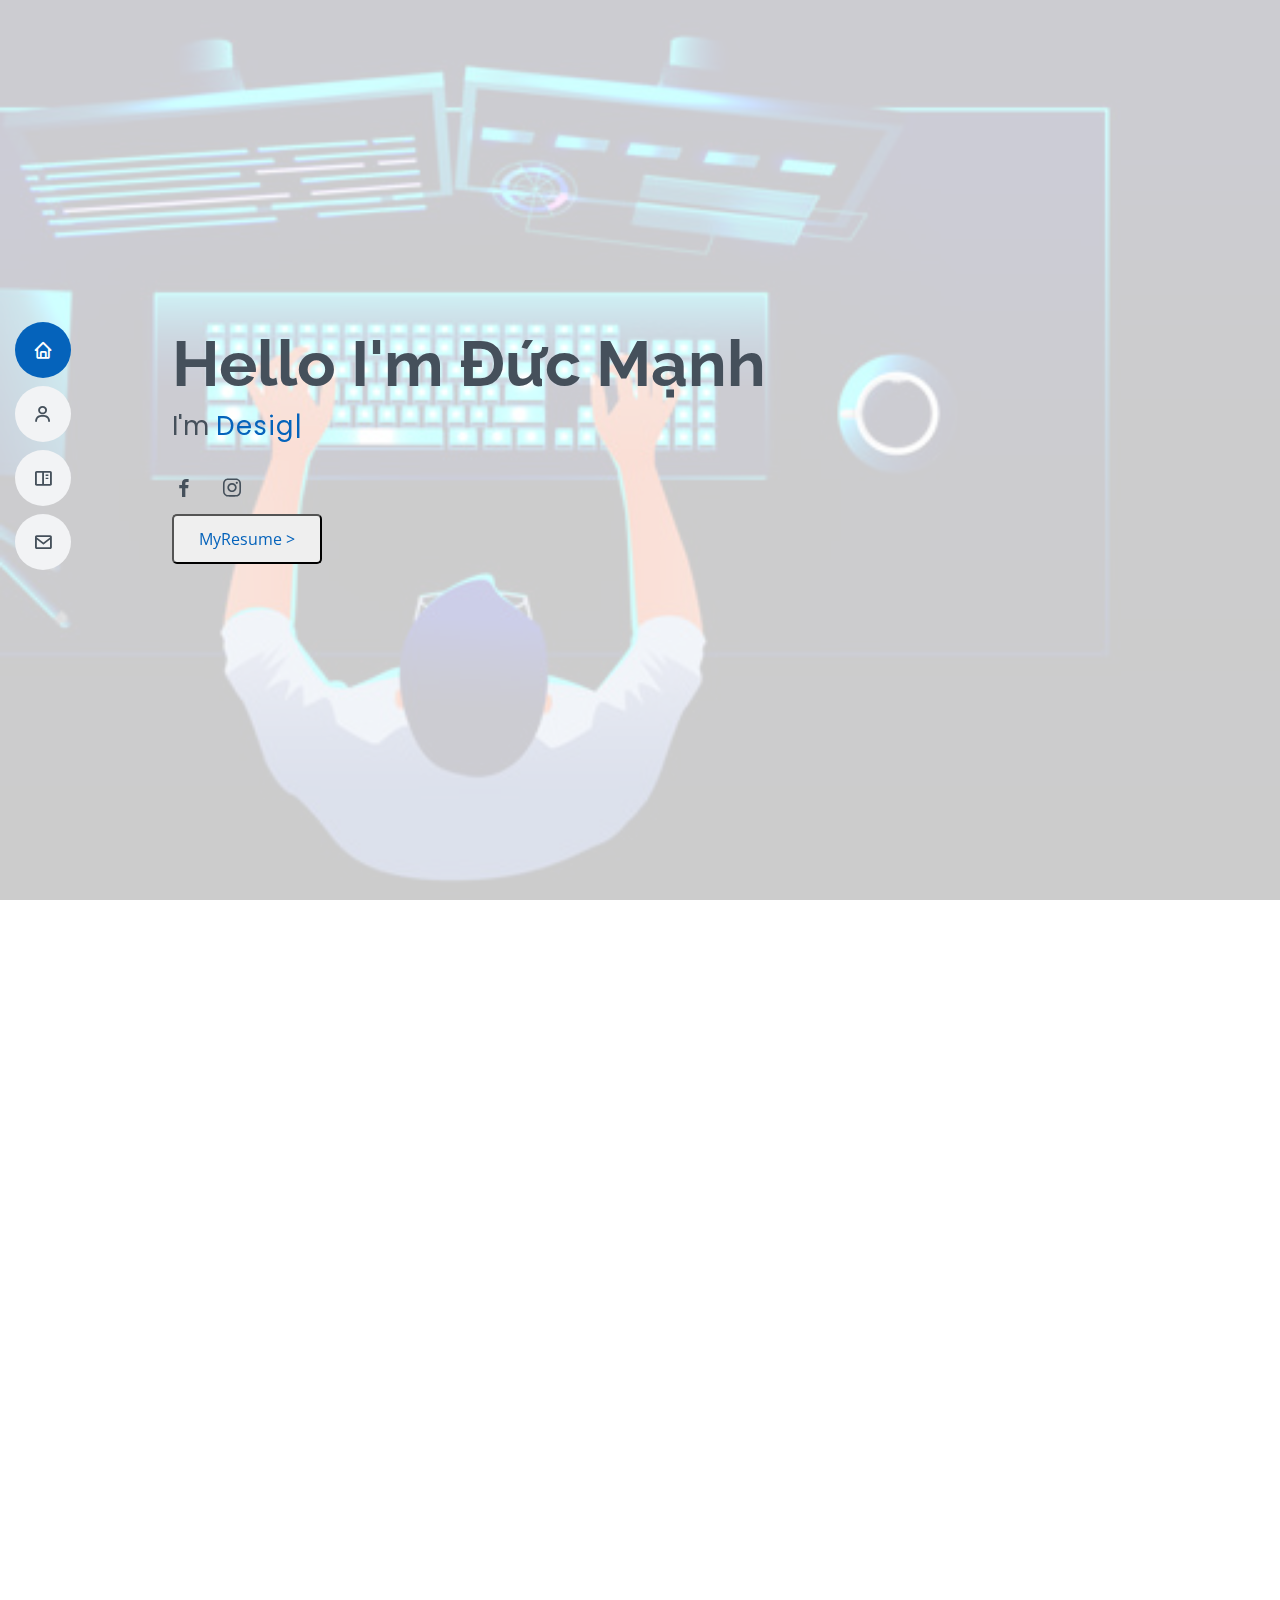
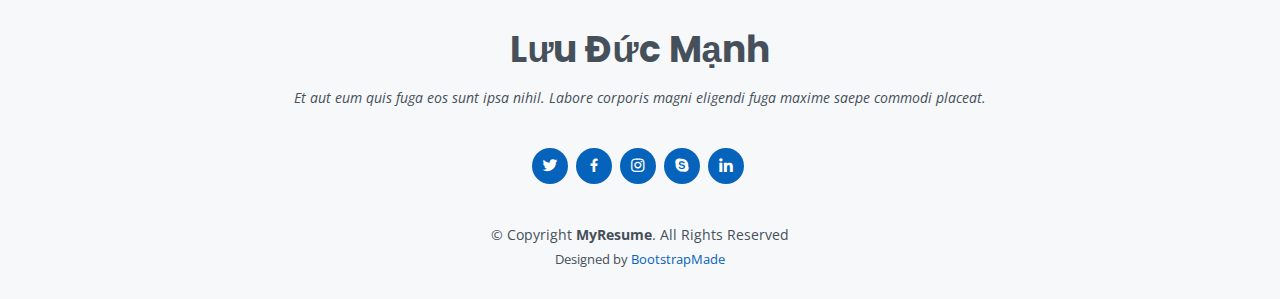
<file: index.html>
<!DOCTYPE html>
<html lang="en">

<head>
  <meta charset="utf-8">
  <meta content="width=device-width, initial-scale=1.0" name="viewport">

  <title>ManhLuu_Frontend_Developer</title>
  <meta content="" name="description">
  <meta content="" name="keywords">

  <!-- Favicons -->
  <link href="assets/img/icon_fake.png" rel="icon_fake">
  <link href="assets/img/icon_fake.png" rel="icon">

  <!-- Google Fonts -->
  <link href="https://fonts.googleapis.com/css?family=Open+Sans:300,300i,400,400i,600,600i,700,700i|Raleway:300,300i,400,400i,500,500i,600,600i,700,700i|Poppins:300,300i,400,400i,500,500i,600,600i,700,700i" rel="stylesheet">

  <!-- Vendor CSS Files -->
  <link href="assets/vendor/aos/aos.css" rel="stylesheet">
  <link href="assets/vendor/bootstrap/css/bootstrap.min.css" rel="stylesheet">
  <link href="assets/vendor/bootstrap-icons/bootstrap-icons.css" rel="stylesheet">
  <link href="assets/vendor/boxicons/css/boxicons.min.css" rel="stylesheet">
  <link href="assets/vendor/glightbox/css/glightbox.min.css" rel="stylesheet">
  <link href="assets/vendor/swiper/swiper-bundle.min.css" rel="stylesheet">

  <!-- Template Main CSS File -->
  <link href="assets/css/style.css" rel="stylesheet">

  <!-- =======================================================
  * Template Name: MyResume - v4.10.0
  * Template URL: https://bootstrapmade.com/free-html-bootstrap-template-my-resume/
  * Author: BootstrapMade.com
  * License: https://bootstrapmade.com/license/
  ======================================================== -->
</head>

<body>

  <!-- ======= Mobile nav toggle button ======= -->
  <!-- <button type="button" class="mobile-nav-toggle d-xl-none"><i class="bi bi-list mobile-nav-toggle"></i></button> -->
  <i class="bi bi-list mobile-nav-toggle d-lg-none"></i>
  <!-- ======= Header ======= -->
  <header id="header" class="d-flex flex-column justify-content-center">

    <nav id="navbar" class="navbar nav-menu">
      <ul>
        <li><a href="#hero" class="nav-link scrollto active"><i class="bx bx-home"></i> <span>Home</span></a></li>
        <li><a href="#about" class="nav-link scrollto"><i class="bx bx-user"></i> <span>About</span></a></li>
        <li><a href="#portfolio" class="nav-link scrollto"><i class="bx bx-book-content"></i> <span>Portfolio</span></a></li>
        <li><a href="#contact" class="nav-link scrollto"><i class="bx bx-envelope"></i> <span>Contact</span></a></li>
      </ul>
    </nav><!-- .nav-menu -->

  </header><!-- End Header -->

  <!-- ======= Hero Section ======= -->
  <section id="hero" class="d-flex flex-column justify-content-center">
    <div class="container" data-aos="zoom-in" data-aos-delay="100">
      <h1>Hello I'm Đức Mạnh</h1>
      <p>I'm <span class="typed" data-typed-items="Designer, Fronend  Developer"></span></p>
      <div class="social-links">
        <a href="https://www.facebook.com/profile.php?id=100038477689833" class="facebook"><i class="bx bxl-facebook"></i></a>
        <a href="https://www.instagram.com/manh_luuu.183/" class="instagram"><i class="bx bxl-instagram"></i></a>
       
      </div>

      <button class="Resume"><a href="">MyResume ></a></button>

    </div>
  </section><!-- End Hero -->


  <main id="main">

    <!-- ======= About Section ======= -->
    <section id="about" class="about">
      <div class="container" data-aos="fade-up">

        <div class="section-title">
          <h2>About</h2>
          <p>MỘT CHÚT VỀ TÔI</p>
        </div>

        <div class="row">
          <div class="col-lg-4">
            <img src="assets/img/my.jpg" class="img-fluid" alt="">
          </div>
          <div class="col-lg-8 pt-4 pt-lg-0 content">
            <h3>I'm Fronend Developer</h3>
            <p>
              Hiện tại, mình đang là sinh viên kì 5 tại trường FPT Polytechnic. Mình bắt đầu học lập trình từ tháng 10 năm ngoái và phần lớn thời gian trong ngày mình đều ngồi học code. Ngoài việc học tập trên trường thì mình thường xuyên học thêm trên F8 Fullstack và trên các kênh Youtube như evondev, easy frontend, ...

Mình thực sự thích code và thử thách bản thân học được nhiều cái mới vào mỗi ngày mới. Mục tiêu hiện tại của mình là trở thành một lập trình viên Frontend.
            </p>
            <div class="row">
              <div class="col-lg-6">
                <ul>
                  <li><i class="bi bi-chevron-right"></i> <strong>Học vấn:</strong> <span>FPT Polytechnic</span></li>
                  <li><i class="bi bi-chevron-right"></i> <strong>Email:</strong> <span>Manhthe21082003@gmail.com</span></li>
                  <li><i class="bi bi-chevron-right"></i> <strong>Website:</strong> <span>0904798514</span></li>
                </ul>
              </div>
              <div class="col-lg-6">
                <ul>
                  <li><i class="bi bi-chevron-right"></i> <strong>Điện thoại:</strong> <span>0904798514</span></li>
                  <li><i class="bi bi-chevron-right"></i> <strong>Địa chỉ:</strong> <span>Nam Từ Liêm-Hà Nội</span></li>
                  <li><i class="bi bi-chevron-right"></i> <strong>Nghề nghiệp:</strong> <span>Frontend Developer</span></li>
                </ul>
              </div>
            </div>
           
          </div>
        </div>

      </div>
    </section><!-- End About Section -->

    <!-- ======= Facts Section ======= -->
   

    <!-- ======= Skills Section ======= -->
    <section id="skills" class="skills section-bg">
      <div class="container" data-aos="fade-up">

        <div class="section-title">
          <h2>Skills</h2>
          <p>Magnam dolores commodi suscipit. Necessitatibus eius consequatur ex aliquid fuga eum quidem. Sit sint consectetur velit. Quisquam quos quisquam cupiditate. Et nemo qui impedit suscipit alias ea. Quia fugiat sit in iste officiis commodi quidem hic quas.</p>
        </div>

        <div class="row skills-content">

          <div class="col-lg-6">

            <div class="progress">
              <span class="skill">HTML <i class="val">100%</i></span>
              <div class="progress-bar-wrap">
                <div class="progress-bar" role="progressbar" aria-valuenow="100" aria-valuemin="0" aria-valuemax="100"></div>
              </div>
            </div>

            <div class="progress">
              <span class="skill">CSS <i class="val">80%</i></span>
              <div class="progress-bar-wrap">
                <div class="progress-bar" role="progressbar" aria-valuenow="90" aria-valuemin="0" aria-valuemax="100"></div>
              </div>
            </div>

            <div class="progress">
              <span class="skill">JavaScript <i class="val">75%</i></span>
              <div class="progress-bar-wrap">
                <div class="progress-bar" role="progressbar" aria-valuenow="75" aria-valuemin="0" aria-valuemax="100"></div>
              </div>
            </div>

          </div>

          <div class="col-lg-6">

          </div>

        </div>

      </div>
    </section><!-- End Skills Section -->

    <!-- ======= Resume Section ======= -->
    

    <!-- ======= Portfolio Section ======= -->
    <section id="portfolio" class="portfolio section-bg">
      <div class="container" data-aos="fade-up">

        <div class="section-title">
          <h2>Portfolio</h2>
          <p>Dưới đây là các dự án mà tôi đã tham gia</p>
        </div>

        <div class="row">
          <div class="col-lg-12 d-flex justify-content-center" data-aos="fade-up" data-aos-delay="100">
            <ul id="portfolio-flters">
              <li data-filter="*" class="filter-active">All</li>
              <li data-filter=".filter-app">App</li>
              <li data-filter=".filter-card">Card</li>
              <li data-filter=".filter-web">Web</li>
              
            </ul>
          </div>
        </div>

        <!-- <div class="row portfolio-container" data-aos="fade-up" data-aos-delay="200">

          <div class="col-lg-4 col-md-6 portfolio-item filter-app">
            <div class="portfolio-wrap">
              <img src="assets/img/portfolio/portfolio-1.jpg" class="img-fluid" alt="">
              <div class="portfolio-info">
                <h4>App 1</h4>
                <p>App</p>
                <div class="portfolio-links">
                  <a href="assets/img/portfolio/portfolio-1.jpg" data-gallery="portfolioGallery" class="portfolio-lightbox" title="App 1"><i class="bx bx-plus"></i></a>
                  <a href="portfolio-details.html" class="portfolio-details-lightbox" data-glightbox="type: external" title="Portfolio Details"><i class="bx bx-link"></i></a>
                </div>
              </div>
            </div>
          </div>

          <div class="col-lg-4 col-md-6 portfolio-item filter-web">
            <div class="portfolio-wrap">
              <img src="assets/img/portfolio/portfolio-2.jpg" class="img-fluid" alt="">
              <div class="portfolio-info">
                <h4>Web 3</h4>
                <p>Web</p>
                <div class="portfolio-links">
                  <a href="assets/img/portfolio/portfolio-2.jpg" data-gallery="portfolioGallery" class="portfolio-lightbox" title="Web 3"><i class="bx bx-plus"></i></a>
                  <a href="portfolio-details.html" class="portfolio-details-lightbox" data-glightbox="type: external" title="Portfolio Details"><i class="bx bx-link"></i></a>
                </div>
              </div>
            </div>
          </div>

          <div class="col-lg-4 col-md-6 portfolio-item filter-app">
            <div class="portfolio-wrap">
              <img src="assets/img/portfolio/portfolio-3.jpg" class="img-fluid" alt="">
              <div class="portfolio-info">
                <h4>App 2</h4>
                <p>App</p>
                <div class="portfolio-links">
                  <a href="assets/img/portfolio/portfolio-3.jpg" data-gallery="portfolioGallery" class="portfolio-lightbox" title="App 2"><i class="bx bx-plus"></i></a>
                  <a href="portfolio-details.html" class="portfolio-details-lightbox" data-glightbox="type: external" title="Portfolio Details"><i class="bx bx-link"></i></a>
                </div>
              </div>
            </div>
          </div>

          <div class="col-lg-4 col-md-6 portfolio-item filter-card">
            <div class="portfolio-wrap">
              <img src="assets/img/portfolio/portfolio-4.jpg" class="img-fluid" alt="">
              <div class="portfolio-info">
                <h4>Card 2</h4>
                <p>Card</p>
                <div class="portfolio-links">
                  <a href="assets/img/portfolio/portfolio-4.jpg" data-gallery="portfolioGallery" class="portfolio-lightbox" title="Card 2"><i class="bx bx-plus"></i></a>
                  <a href="portfolio-details.html" class="portfolio-details-lightbox" data-glightbox="type: external" title="Portfolio Details"><i class="bx bx-link"></i></a>
                </div>
              </div>
            </div>
          </div>

          <div class="col-lg-4 col-md-6 portfolio-item filter-web">
            <div class="portfolio-wrap">
              <img src="assets/img/portfolio/portfolio-5.jpg" class="img-fluid" alt="">
              <div class="portfolio-info">
                <h4>Web 2</h4>
                <p>Web</p>
                <div class="portfolio-links">
                  <a href="assets/img/portfolio/portfolio-5.jpg" data-gallery="portfolioGallery" class="portfolio-lightbox" title="Web 2"><i class="bx bx-plus"></i></a>
                  <a href="portfolio-details.html" class="portfolio-details-lightbox" data-glightbox="type: external" title="Portfolio Details"><i class="bx bx-link"></i></a>
                </div>
              </div>
            </div>
          </div>

          <div class="col-lg-4 col-md-6 portfolio-item filter-app">
            <div class="portfolio-wrap">
              <img src="assets/img/portfolio/portfolio-6.jpg" class="img-fluid" alt="">
              <div class="portfolio-info">
                <h4>App 3</h4>
                <p>App</p>
                <div class="portfolio-links">
                  <a href="assets/img/portfolio/portfolio-6.jpg" data-gallery="portfolioGallery" class="portfolio-lightbox" title="App 3"><i class="bx bx-plus"></i></a>
                  <a href="portfolio-details.html" class="portfolio-details-lightbox" data-glightbox="type: external" title="Portfolio Details"><i class="bx bx-link"></i></a>
                </div>
              </div>
            </div>
          </div>

          <div class="col-lg-4 col-md-6 portfolio-item filter-card">
            <div class="portfolio-wrap">
              <img src="assets/img/portfolio/portfolio-7.jpg" class="img-fluid" alt="">
              <div class="portfolio-info">
                <h4>Card 1</h4>
                <p>Card</p>
                <div class="portfolio-links">
                  <a href="assets/img/portfolio/portfolio-7.jpg" data-gallery="portfolioGallery" class="portfolio-lightbox" title="Card 1"><i class="bx bx-plus"></i></a>
                  <a href="portfolio-details.html" class="portfolio-details-lightbox" data-glightbox="type: external" title="Portfolio Details"><i class="bx bx-link"></i></a>
                </div>
              </div>
            </div>
          </div>

          <div class="col-lg-4 col-md-6 portfolio-item filter-card">
            <div class="portfolio-wrap">
              <img src="assets/img/portfolio/portfolio-8.jpg" class="img-fluid" alt="">
              <div class="portfolio-info">
                <h4>Card 3</h4>
                <p>Card</p>
                <div class="portfolio-links">
                  <a href="assets/img/portfolio/portfolio-8.jpg" data-gallery="portfolioGallery" class="portfolio-lightbox" title="Card 3"><i class="bx bx-plus"></i></a>
                  <a href="portfolio-details.html" class="portfolio-details-lightbox" data-glightbox="type: external" title="Portfolio Details"><i class="bx bx-link"></i></a>
                </div>
              </div>
            </div>
          </div>

          <div class="col-lg-4 col-md-6 portfolio-item filter-web">
            <div class="portfolio-wrap">
              <img src="assets/img/portfolio/portfolio-9.jpg" class="img-fluid" alt="">
              <div class="portfolio-info">
                <h4>Web 3</h4>
                <p>Web</p>
                <div class="portfolio-links">
                  <a href="assets/img/portfolio/portfolio-9.jpg" data-gallery="portfolioGallery" class="portfolio-lightbox" title="Web 3"><i class="bx bx-plus"></i></a>
                  <a href="portfolio-details.html" class="portfolio-details-lightbox" data-glightbox="type: external" title="Portfolio Details"><i class="bx bx-link"></i></a>
                </div>
              </div>
            </div>
          </div>

        </div> -->
<div class="row portfolio">
  <div class="col-lg-4 col-md-6 portfolio-item filter-app">
    <div class="portfolio-wrap">
      <img src="assets/img/portfolio/Screenshot (47).png" class="img-fluid" alt="">
      <div class="portfolio-info">
        <h4>App 1</h4>
        <p>App</p>
        <div class="portfolio-links">
          <a href="assets/img/portfolio/portfolio-1.jpg" data-gallery="portfolioGallery" class="portfolio-lightbox" title="Dự án 1"><i class="bx bx-plus"></i></a>
          <a href="portfolio-details.html" class="portfolio-details-lightbox" data-glightbox="type: external" title="Portfolio Details"><i class="bx bx-link"></i></a>
        </div>
      </div>
    </div>
  </div>
  <div class="col-lg-4 col-md-6 portfolio-item filter-app">
    <div class="portfolio-wrap">
      <img src="assets/img/portfolio/portfolio-1.jpg" class="img-fluid" alt="">
      <div class="portfolio-info">
        <h4>App 1</h4>
        <p>App</p>
        <div class="portfolio-links">
          <a href="assets/img/portfolio/portfolio-1.jpg" data-gallery="portfolioGallery" class="portfolio-lightbox" title="App 1"><i class="bx bx-plus"></i></a>
          <a href="portfolio-details.html" class="portfolio-details-lightbox" data-glightbox="type: external" title="Portfolio Details"><i class="bx bx-link"></i></a>
        </div>
      </div>
    </div>
  </div>
  <div class="col-lg-4 col-md-6 portfolio-item filter-app">
    <div class="portfolio-wrap">
      <img src="assets/img/portfolio/portfolio-1.jpg" class="img-fluid" alt="">
      <div class="portfolio-info">
        <h4>App 1</h4>
        <p>App</p>
        <div class="portfolio-links">
          <a href="assets/img/portfolio/portfolio-1.jpg" data-gallery="portfolioGallery" class="portfolio-lightbox" title="App 1"><i class="bx bx-plus"></i></a>
          <a href="portfolio-details.html" class="portfolio-details-lightbox" data-glightbox="type: external" title="Portfolio Details"><i class="bx bx-link"></i></a>
        </div>
      </div>
    </div>
  </div>

</div>
      </div>
    </section><!-- End Portfolio Section -->

    <!-- ======= Services Section ======= -->
    

    <!-- ======= Testimonials Section ======= -->
    

    <!-- ======= Contact Section ======= -->
    <section id="contact" class="contact">
      <div class="container" data-aos="fade-up">

        <div class="section-title">
          <h2>Contact</h2>
        </div>

        <div class="row mt-1">

          <div class="col-lg-4">
            <div class="info">
              <div class="address">
                <i class="bi bi-geo-alt"></i>
                <h4>Location:</h4>
                <p>A108 Adam Street, New York, NY 535022</p>
              </div>

              <div class="email">
                <i class="bi bi-envelope"></i>
                <h4>Email:</h4>
                <p>info@example.com</p>
              </div>

              <div class="phone">
                <i class="bi bi-phone"></i>
                <h4>Call:</h4>
                <p>+1 5589 55488 55s</p>
              </div>

            </div>

          </div>

          <div class="col-lg-8 mt-5 mt-lg-0">

            <form action="forms/contact.php" method="post" role="form" class="php-email-form">
              <div class="row">
                <div class="col-md-6 form-group">
                  <input type="text" name="name" class="form-control" id="name" placeholder="Your Name" required>
                </div>
                <div class="col-md-6 form-group mt-3 mt-md-0">
                  <input type="email" class="form-control" name="email" id="email" placeholder="Your Email" required>
                </div>
              </div>
              <div class="form-group mt-3">
                <input type="text" class="form-control" name="subject" id="subject" placeholder="Subject" required>
              </div>
              <div class="form-group mt-3">
                <textarea class="form-control" name="message" rows="5" placeholder="Message" required></textarea>
              </div>
              <div class="my-3">
                <div class="loading">Loading</div>
                <div class="error-message"></div>
                <div class="sent-message">Your message has been sent. Thank you!</div>
              </div>
              <div class="text-center"><button type="submit">Send Message</button></div>
            </form>

          </div>

        </div>

      </div>
    </section><!-- End Contact Section -->

  </main><!-- End #main -->

  <!-- ======= Footer ======= -->
  <footer id="footer">
    <div class="container">
      <h3>Lưu Đức Mạnh</h3>
      <p>Et aut eum quis fuga eos sunt ipsa nihil. Labore corporis magni eligendi fuga maxime saepe commodi placeat.</p>
      <div class="social-links">
        <a href="#" class="twitter"><i class="bx bxl-twitter"></i></a>
        <a href="#" class="facebook"><i class="bx bxl-facebook"></i></a>
        <a href="#" class="instagram"><i class="bx bxl-instagram"></i></a>
        <a href="#" class="google-plus"><i class="bx bxl-skype"></i></a>
        <a href="#" class="linkedin"><i class="bx bxl-linkedin"></i></a>
      </div>
      <div class="copyright">
        &copy; Copyright <strong><span>MyResume</span></strong>. All Rights Reserved
      </div>
      <div class="credits">
        <!-- All the links in the footer should remain intact. -->
        <!-- You can delete the links only if you purchased the pro version. -->
        <!-- Licensing information: [license-url] -->
        <!-- Purchase the pro version with working PHP/AJAX contact form: https://bootstrapmade.com/free-html-bootstrap-template-my-resume/ -->
        Designed by <a href="https://bootstrapmade.com/">BootstrapMade</a>
      </div>
    </div>
  </footer><!-- End Footer -->

  <div id="preloader"></div>
  <a href="#" class="back-to-top d-flex align-items-center justify-content-center"><i class="bi bi-arrow-up-short"></i></a>

  <!-- Vendor JS Files -->
  <script src="assets/vendor/purecounter/purecounter_vanilla.js"></script>
  <script src="assets/vendor/aos/aos.js"></script>
  <script src="assets/vendor/bootstrap/js/bootstrap.bundle.min.js"></script>
  <script src="assets/vendor/glightbox/js/glightbox.min.js"></script>
  <script src="assets/vendor/isotope-layout/isotope.pkgd.min.js"></script>
  <script src="assets/vendor/swiper/swiper-bundle.min.js"></script>
  <script src="assets/vendor/typed.js/typed.min.js"></script>
  <script src="assets/vendor/waypoints/noframework.waypoints.js"></script>
  <script src="assets/vendor/php-email-form/validate.js"></script>

  <!-- Template Main JS File -->
  <script src="assets/js/main.js"></script>

</body>

</html>
</file>
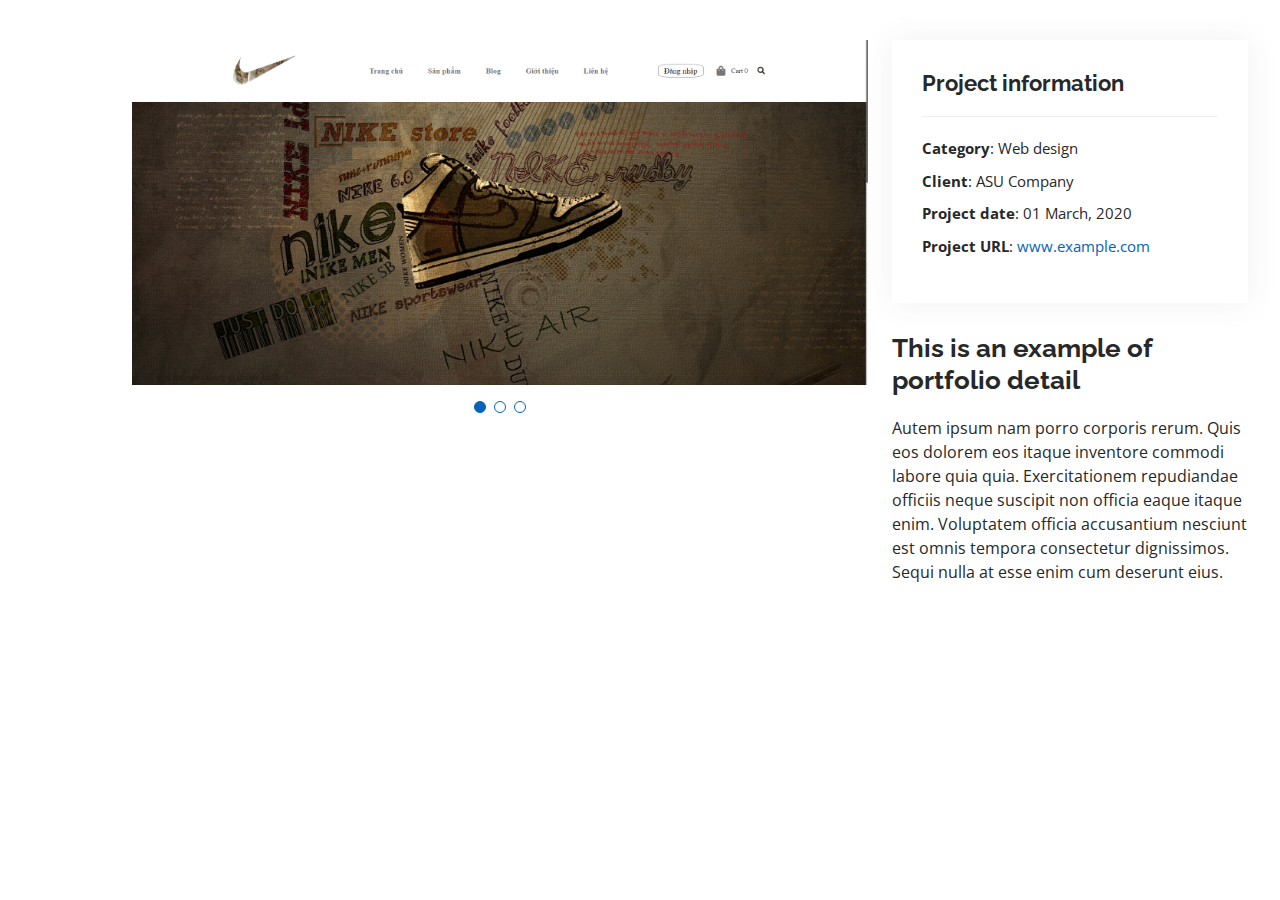
<file: portfolio-details.html>
<!DOCTYPE html>
<html lang="en">

<head>
  <meta charset="utf-8">
  <meta content="width=device-width, initial-scale=1.0" name="viewport">

  <title>Portfolio Details</title>
  <meta content="" name="description">
  <meta content="" name="keywords">

  <!-- Favicons -->
  <link href="assets/img/icon_fake.png" rel="icon">
  <link href="assets/img/icon_fake.png" rel="apple-touch-icon">

  <!-- Google Fonts -->
  <link href="https://fonts.googleapis.com/css?family=Open+Sans:300,300i,400,400i,600,600i,700,700i|Raleway:300,300i,400,400i,500,500i,600,600i,700,700i|Poppins:300,300i,400,400i,500,500i,600,600i,700,700i" rel="stylesheet">

  <!-- Vendor CSS Files -->
  <link href="assets/vendor/aos/aos.css" rel="stylesheet">
  <link href="assets/vendor/bootstrap/css/bootstrap.min.css" rel="stylesheet">
  <link href="assets/vendor/bootstrap-icons/bootstrap-icons.css" rel="stylesheet">
  <link href="assets/vendor/boxicons/css/boxicons.min.css" rel="stylesheet">
  <link href="assets/vendor/glightbox/css/glightbox.min.css" rel="stylesheet">
  <link href="assets/vendor/swiper/swiper-bundle.min.css" rel="stylesheet">

  <!-- Template Main CSS File -->
  <link href="assets/css/style.css" rel="stylesheet">

  <!-- =======================================================
  * Template Name: MyResume - v4.10.0
  * Template URL: https://bootstrapmade.com/free-html-bootstrap-template-my-resume/
  * Author: BootstrapMade.com
  * License: https://bootstrapmade.com/license/
  ======================================================== -->
</head>

<body>

  <main id="main">

    <!-- ======= Portfolio Details Section ======= -->
    <section id="portfolio-details" class="portfolio-details">
      <div class="container">

        <div class="row gy-4">

          <div class="col-lg-8">
            <div class="portfolio-details-slider swiper">
              <div class="swiper-wrapper align-items-center">

                <div class="swiper-slide">
                  <img src="assets/img/portfolio/Screenshot (47).png" alt="">
                </div>

                <div class="swiper-slide">
                  <img src="assets/img/portfolio/Screenshot (47).png" alt="">
                </div>

                <div class="swiper-slide">
                  <img src="assets/img/portfolio/Screenshot (47).png" alt="">
                </div>

              </div>
              <div class="swiper-pagination"></div>
            </div>
          </div>

          <div class="col-lg-4">
            <div class="portfolio-info">
              <h3>Project information</h3>
              <ul>
                <li><strong>Category</strong>: Web design</li>
                <li><strong>Client</strong>: ASU Company</li>
                <li><strong>Project date</strong>: 01 March, 2020</li>
                <li><strong>Project URL</strong>: <a href="#">www.example.com</a></li>
              </ul>
            </div>
            <div class="portfolio-description">
              <h2>This is an example of portfolio detail</h2>
              <p>
                Autem ipsum nam porro corporis rerum. Quis eos dolorem eos itaque inventore commodi labore quia quia. Exercitationem repudiandae officiis neque suscipit non officia eaque itaque enim. Voluptatem officia accusantium nesciunt est omnis tempora consectetur dignissimos. Sequi nulla at esse enim cum deserunt eius.
              </p>
            </div>
          </div>

        </div>

      </div>
    </section><!-- End Portfolio Details Section -->

  </main><!-- End #main -->

  <div id="preloader"></div>
  <a href="#" class="back-to-top d-flex align-items-center justify-content-center"><i class="bi bi-arrow-up-short"></i></a>

  <!-- Vendor JS Files -->
  <script src="assets/vendor/purecounter/purecounter_vanilla.js"></script>
  <script src="assets/vendor/aos/aos.js"></script>
  <script src="assets/vendor/bootstrap/js/bootstrap.bundle.min.js"></script>
  <script src="assets/vendor/glightbox/js/glightbox.min.js"></script>
  <script src="assets/vendor/isotope-layout/isotope.pkgd.min.js"></script>
  <script src="assets/vendor/swiper/swiper-bundle.min.js"></script>
  <script src="assets/vendor/typed.js/typed.min.js"></script>
  <script src="assets/vendor/waypoints/noframework.waypoints.js"></script>
  <script src="assets/vendor/php-email-form/validate.js"></script>

  <!-- Template Main JS File -->
  <script src="assets/js/main.js"></script>

</body>

</html>
</file>
<file: assets/css/style.css>
/**
* Template Name: MyResume - v4.10.0
* Template URL: https://bootstrapmade.com/free-html-bootstrap-template-my-resume/
* Author: BootstrapMade.com
* License: https://bootstrapmade.com/license/
*/

/*--------------------------------------------------------------
# General
--------------------------------------------------------------*/
body {
  font-family: "Open Sans", sans-serif;
  color: #272829;
}

a {
  color: #0563bb;
  text-decoration: none;
}

a:hover {
  color: #067ded;
  text-decoration: none;
}

h1,
h2,
h3,
h4,
h5,
h6 {
  font-family: "Raleway", sans-serif;
}

/*--------------------------------------------------------------
# Back to top button
--------------------------------------------------------------*/
.back-to-top {
  position: fixed;
  visibility: hidden;
  opacity: 0;
  right: 15px;
  bottom: 15px;
  z-index: 996;
  background: #0563bb;
  width: 40px;
  height: 40px;
  border-radius: 50px;
  transition: all 0.4s;
}

.back-to-top i {
  font-size: 28px;
  color: #fff;
  line-height: 0;
}

.back-to-top:hover {
  background: #0678e3;
  color: #fff;
}

.back-to-top.active {
  visibility: visible;
  opacity: 1;
}

/*--------------------------------------------------------------
# Preloader
--------------------------------------------------------------*/
#preloader {
  position: fixed;
  top: 0;
  left: 0;
  right: 0;
  bottom: 0;
  z-index: 9999;
  overflow: hidden;
  background: #fff;
}

#preloader:before {
  content: "";
  position: fixed;
  top: calc(50% - 30px);
  left: calc(50% - 30px);
  border: 6px solid #0563bb;
  border-top-color: #fff;
  border-bottom-color: #fff;
  border-radius: 50%;
  width: 60px;
  height: 60px;
  -webkit-animation: animate-preloader 1s linear infinite;
  animation: animate-preloader 1s linear infinite;
}

@-webkit-keyframes animate-preloader {
  0% {
    transform: rotate(0deg);
  }

  100% {
    transform: rotate(360deg);
  }
}

@keyframes animate-preloader {
  0% {
    transform: rotate(0deg);
  }

  100% {
    transform: rotate(360deg);
  }
}

/*--------------------------------------------------------------
# Disable aos animation delay on mobile devices
--------------------------------------------------------------*/
@media screen and (max-width: 768px) {
  [data-aos-delay] {
    transition-delay: 0 !important;
  }
}

/*--------------------------------------------------------------
# Header
--------------------------------------------------------------*/
#header {
  position: fixed;
  top: 0;
  left: 0;
  bottom: 0;
  z-index: 9997;
  transition: all 0.5s;
  padding: 15px;
  overflow-y: auto;
}

@media (max-width: 991px) {
  #header {
    width: 300px;
    background: #fff;
    border-right: 1px solid #e6e9ec;
    left: -300px;
  }
}

@media (min-width: 991px) {
  #main {
    margin-left: 100px;
  }
}

/*--------------------------------------------------------------
# Navigation Menu
--------------------------------------------------------------*/
/**
* Desktop Navigation 
*/
.nav-menu {
  padding: 0;
  display: block;
}

.nav-menu * {
  margin: 0;
  padding: 0;
  list-style: none;
}

.nav-menu>ul>li {
  position: relative;
  white-space: nowrap;
}

.nav-menu a,
.nav-menu a:focus {
  display: flex;
  align-items: center;
  color: #45505b;
  padding: 10px 18px;
  margin-bottom: 8px;
  transition: 0.3s;
  font-size: 15px;
  border-radius: 50px;
  background: #f2f3f5;
  height: 56px;
  width: 100%;
  overflow: hidden;
  transition: 0.3s;
}

.nav-menu a i,
.nav-menu a:focus i {
  font-size: 20px;
}

.nav-menu a span,
.nav-menu a:focus span {
  padding: 0 5px 0 7px;
  color: #45505b;
}

@media (min-width: 992px) {

  .nav-menu a,
  .nav-menu a:focus {
    width: 56px;
  }

  .nav-menu a span,
  .nav-menu a:focus span {
    display: none;
    color: #fff;
  }
}

.nav-menu a:hover,
.nav-menu .active,
.nav-menu .active:focus,
.nav-menu li:hover>a {
  color: #fff;
  background: #0563bb;
}

.nav-menu a:hover span,
.nav-menu .active span,
.nav-menu .active:focus span,
.nav-menu li:hover>a span {
  color: #fff;
}

.nav-menu a:hover,
.nav-menu li:hover>a {
  width: 100%;
  color: #fff;
}

.nav-menu a:hover span,
.nav-menu li:hover>a span {
  display: block;
}

/**
* Mobile Navigation 
*/
.mobile-nav-toggle {
  position: fixed;
  right: 10px;
  top: 10px;
  z-index: 9998;
  border: 0;
  background: none;
  font-size: 28px;
  transition: all 0.4s;
  outline: none !important;
  line-height: 0;
  cursor: pointer;
  border-radius: 50px;
  padding: 5px;
}

.mobile-nav-toggle i {
  color: #45505b;
}

.mobile-nav-active {
  overflow: hidden;
}

.mobile-nav-active #header {
  left: 0;
}

.mobile-nav-active .mobile-nav-toggle {
  color: #fff;
  background-color: #0563bb;
}

/*--------------------------------------------------------------
# Hero Section
--------------------------------------------------------------*/
#hero {
  width: 100%;
  height: 100vh;
  background: url("../img/background2.jpg") top right no-repeat;
  background-size: cover;
  position: relative;
  
}
.Resume{
  border-radius: 5px;
  margin-top: 10px;
  height: 50px;
  width: 150px;
}
@media (min-width: 992px) {
  #hero {
    padding-left: 160px;
  }
}

#hero:before {
  content: "";
  background: rgba(255, 255, 255, 0.8);
  position: absolute;
  bottom: 0;
  top: 0;
  left: 0;
  right: 0;
}

#hero h1 {
  margin: 0;
  font-size: 64px;
  font-weight: 700;
  line-height: 56px;
  color: #45505b;
}

#hero p {
  color: #45505b;
  margin: 15px 0 0 0;
  font-size: 26px;
  font-family: "Poppins", sans-serif;
}

#hero p span {
  color: #0563bb;
  letter-spacing: 1px;
}

#hero .social-links {
  margin-top: 30px;
}

#hero .social-links a {
  font-size: 24px;
  display: inline-block;
  color: #45505b;
  line-height: 1;
  margin-right: 20px;
  transition: 0.3s;
}

#hero .social-links a:hover {
  color: #0563bb;
}

@media (max-width: 992px) {
  #hero {
    text-align: center;
  }

  #hero h1 {
    font-size: 32px;
    line-height: 36px;
  }

  #hero p {
    margin-top: 10px;
    font-size: 20px;
    line-height: 24px;
  }
}

/*--------------------------------------------------------------
# Sections General
--------------------------------------------------------------*/
section {
  padding: 60px 0;
  overflow: hidden;
}

.section-title {
  text-align: center;
  padding-bottom: 30px;
}

.section-title h2 {
  font-size: 32px;
  font-weight: bold;
  text-transform: uppercase;
  margin-bottom: 20px;
  padding-bottom: 20px;
  position: relative;
  color: #45505b;
}

.section-title h2::before {
  content: "";
  position: absolute;
  display: block;
  width: 120px;
  height: 1px;
  background: #ddd;
  bottom: 1px;
  left: calc(50% - 60px);
}

.section-title h2::after {
  content: "";
  position: absolute;
  display: block;
  width: 40px;
  height: 3px;
  background: #0563bb;
  bottom: 0;
  left: calc(50% - 20px);
}

.section-title p {
  margin-bottom: 0;
}

/*--------------------------------------------------------------
# About
--------------------------------------------------------------*/
.about .content h3 {
  font-weight: 700;
  font-size: 26px;
  color: #728394;
}

.about .content ul {
  list-style: none;
  padding: 0;
}

.about .content ul li {
  margin-bottom: 20px;
  display: flex;
  align-items: center;
}

.about .content ul strong {
  margin-right: 10px;
}

.about .content ul i {
  font-size: 16px;
  margin-right: 5px;
  color: #0563bb;
  line-height: 0;
}

.about .content p:last-child {
  margin-bottom: 0;
}

/*--------------------------------------------------------------
# Facts
--------------------------------------------------------------*/
.facts .count-box {
  padding: 30px 30px 25px 30px;
  margin-top: 30px;
  width: 100%;
  position: relative;
  text-align: center;
  background: #fff;
}

.facts .count-box i {
  position: absolute;
  top: -25px;
  left: 50%;
  transform: translateX(-50%);
  font-size: 24px;
  background: #0563bb;
  color: #fff;
  border-radius: 50px;
  display: inline-flex;
  align-items: center;
  justify-content: center;
  width: 48px;
  height: 48px;
}

.facts .count-box span {
  font-size: 36px;
  display: block;
  font-weight: 600;
  color: #011426;
}

.facts .count-box p {
  padding: 0;
  margin: 0;
  font-family: "Raleway", sans-serif;
  font-size: 14px;
}

/*--------------------------------------------------------------
# Akills
--------------------------------------------------------------*/
.skills .progress {
  height: 60px;
  display: block;
  background: none;
  border-radius: 0;
}

.skills .progress .skill {
  padding: 10px 0;
  margin: 0;
  text-transform: uppercase;
  display: block;
  font-weight: 600;
  font-family: "Poppins", sans-serif;
  color: #45505b;
}

.skills .progress .skill .val {
  float: right;
  font-style: normal;
}

.skills .progress-bar-wrap {
  background: #f2f3f5;
}

.skills .progress-bar {
  width: 1px;
  height: 10px;
  transition: 0.9s;
  background-color: #0563bb;
}

/*--------------------------------------------------------------
# Resume
--------------------------------------------------------------*/
.resume .resume-title {
  font-size: 26px;
  font-weight: 700;
  margin-top: 20px;
  margin-bottom: 20px;
  color: #45505b;
}

.resume .resume-item {
  padding: 0 0 20px 20px;
  margin-top: -2px;
  border-left: 2px solid #0563bb;
  position: relative;
}

.resume .resume-item h4 {
  line-height: 18px;
  font-size: 18px;
  font-weight: 600;
  text-transform: uppercase;
  font-family: "Poppins", sans-serif;
  color: #0563bb;
  margin-bottom: 10px;
}

.resume .resume-item h5 {
  font-size: 16px;
  background: #f7f8f9;
  padding: 5px 15px;
  display: inline-block;
  font-weight: 600;
  margin-bottom: 10px;
}

.resume .resume-item ul {
  padding-left: 20px;
}

.resume .resume-item ul li {
  padding-bottom: 10px;
}

.resume .resume-item:last-child {
  padding-bottom: 0;
}

.resume .resume-item::before {
  content: "";
  position: absolute;
  width: 16px;
  height: 16px;
  border-radius: 50px;
  left: -9px;
  top: 0;
  background: #fff;
  border: 2px solid #0563bb;
}

/*--------------------------------------------------------------
# Portfolio
--------------------------------------------------------------*/
.portfolio .portfolio-item {
  margin-bottom: 30px;
}

.portfolio #portfolio-flters {
  padding: 0;
  margin: 0 auto 25px auto;
  list-style: none;
  text-align: center;
  background: #fff;
  border-radius: 50px;
  padding: 2px 15px;
}

.portfolio #portfolio-flters li {
  cursor: pointer;
  display: inline-block;
  padding: 10px 15px;
  font-size: 14px;
  font-weight: 600;
  line-height: 1;
  text-transform: uppercase;
  color: #272829;
  margin-bottom: 5px;
  transition: all 0.3s ease-in-out;
}

.portfolio #portfolio-flters li:hover,
.portfolio #portfolio-flters li.filter-active {
  color: #0563bb;
}

.portfolio #portfolio-flters li:last-child {
  margin-right: 0;
}

.portfolio .portfolio-wrap {
  transition: 0.3s;
  position: relative;
  overflow: hidden;
  z-index: 1;
  background: rgba(69, 80, 91, 0.8);
}

.portfolio .portfolio-wrap::before {
  content: "";
  background: rgba(255, 255, 255, 0.7);
  position: absolute;
  left: 30px;
  right: 30px;
  top: 30px;
  bottom: 30px;
  transition: all ease-in-out 0.3s;
  z-index: 2;
  opacity: 0;
}

.portfolio .portfolio-wrap .portfolio-info {
  opacity: 0;
  position: absolute;
  top: 0;
  left: 0;
  right: 0;
  bottom: 0;
  text-align: center;
  z-index: 3;
  transition: all ease-in-out 0.3s;
  display: flex;
  flex-direction: column;
  justify-content: center;
  align-items: center;
}

.portfolio .portfolio-wrap .portfolio-info::before {
  display: block;
  content: "";
  width: 48px;
  height: 48px;
  position: absolute;
  top: 35px;
  left: 35px;
  border-top: 3px solid #d7dce1;
  border-left: 3px solid #d7dce1;
  transition: all 0.5s ease 0s;
  z-index: 9994;
}

.portfolio .portfolio-wrap .portfolio-info::after {
  display: block;
  content: "";
  width: 48px;
  height: 48px;
  position: absolute;
  bottom: 35px;
  right: 35px;
  border-bottom: 3px solid #d7dce1;
  border-right: 3px solid #d7dce1;
  transition: all 0.5s ease 0s;
  z-index: 9994;
}

.portfolio .portfolio-wrap .portfolio-info h4 {
  font-size: 20px;
  color: #45505b;
  font-weight: 600;
}

.portfolio .portfolio-wrap .portfolio-info p {
  color: #45505b;
  font-size: 14px;
  text-transform: uppercase;
  padding: 0;
  margin: 0;
}

.portfolio .portfolio-wrap .portfolio-links {
  text-align: center;
  z-index: 4;
}

.portfolio .portfolio-wrap .portfolio-links a {
  color: #45505b;
  margin: 0 2px;
  font-size: 28px;
  display: inline-block;
  transition: 0.3s;
}

.portfolio .portfolio-wrap .portfolio-links a:hover {
  color: #148af9;
}

.portfolio .portfolio-wrap:hover::before {
  top: 0;
  left: 0;
  right: 0;
  bottom: 0;
  opacity: 1;
}

.portfolio .portfolio-wrap:hover .portfolio-info {
  opacity: 1;
}

.portfolio .portfolio-wrap:hover .portfolio-info::before {
  top: 15px;
  left: 15px;
}

.portfolio .portfolio-wrap:hover .portfolio-info::after {
  bottom: 15px;
  right: 15px;
}

/*--------------------------------------------------------------
# Portfolio Details
--------------------------------------------------------------*/
.portfolio-details {
  padding-top: 40px;
}

.portfolio-details .portfolio-details-slider img {
  width: 100%;
}

.portfolio-details .portfolio-details-slider .swiper-pagination {
  margin-top: 20px;
  position: relative;
}

.portfolio-details .portfolio-details-slider .swiper-pagination .swiper-pagination-bullet {
  width: 12px;
  height: 12px;
  background-color: #fff;
  opacity: 1;
  border: 1px solid #0563bb;
}

.portfolio-details .portfolio-details-slider .swiper-pagination .swiper-pagination-bullet-active {
  background-color: #0563bb;
}

.portfolio-details .portfolio-info {
  padding: 30px;
  box-shadow: 0px 0 30px rgba(69, 80, 91, 0.08);
}

.portfolio-details .portfolio-info h3 {
  font-size: 22px;
  font-weight: 700;
  margin-bottom: 20px;
  padding-bottom: 20px;
  border-bottom: 1px solid #eee;
}

.portfolio-details .portfolio-info ul {
  list-style: none;
  padding: 0;
  font-size: 15px;
}

.portfolio-details .portfolio-info ul li+li {
  margin-top: 10px;
}

.portfolio-details .portfolio-description {
  padding-top: 30px;
}

.portfolio-details .portfolio-description h2 {
  font-size: 26px;
  font-weight: 700;
  margin-bottom: 20px;
}

.portfolio-details .portfolio-description p {
  padding: 0;
}

/*--------------------------------------------------------------
# Services
--------------------------------------------------------------*/
.services .icon-box {
  text-align: center;
  padding: 70px 20px 80px 20px;
  transition: all ease-in-out 0.3s;
  background: #fff;
  box-shadow: 0px 5px 90px 0px rgba(110, 123, 131, 0.05);
}

.services .icon-box .icon {
  margin: 0 auto;
  width: 100px;
  height: 100px;
  display: flex;
  align-items: center;
  justify-content: center;
  transition: ease-in-out 0.3s;
  position: relative;
}

.services .icon-box .icon i {
  font-size: 36px;
  transition: 0.5s;
  position: relative;
}

.services .icon-box .icon svg {
  position: absolute;
  top: 0;
  left: 0;
}

.services .icon-box .icon svg path {
  transition: 0.5s;
  fill: #f5f5f5;
}

.services .icon-box h4 {
  font-weight: 600;
  margin: 10px 0 15px 0;
  font-size: 22px;
}

.services .icon-box h4 a {
  color: #45505b;
  transition: ease-in-out 0.3s;
}

.services .icon-box p {
  line-height: 24px;
  font-size: 14px;
  margin-bottom: 0;
}

.services .icon-box:hover {
  border-color: #fff;
  box-shadow: 0px 0 35px 0 rgba(0, 0, 0, 0.08);
}

.services .iconbox-blue i {
  color: #47aeff;
}

.services .iconbox-blue:hover .icon i {
  color: #fff;
}

.services .iconbox-blue:hover .icon path {
  fill: #47aeff;
}

.services .iconbox-orange i {
  color: #ffa76e;
}

.services .iconbox-orange:hover .icon i {
  color: #fff;
}

.services .iconbox-orange:hover .icon path {
  fill: #ffa76e;
}

.services .iconbox-pink i {
  color: #e80368;
}

.services .iconbox-pink:hover .icon i {
  color: #fff;
}

.services .iconbox-pink:hover .icon path {
  fill: #e80368;
}

.services .iconbox-yellow i {
  color: #ffbb2c;
}

.services .iconbox-yellow:hover .icon i {
  color: #fff;
}

.services .iconbox-yellow:hover .icon path {
  fill: #ffbb2c;
}

.services .iconbox-red i {
  color: #ff5828;
}

.services .iconbox-red:hover .icon i {
  color: #fff;
}

.services .iconbox-red:hover .icon path {
  fill: #ff5828;
}

.services .iconbox-teal i {
  color: #11dbcf;
}

.services .iconbox-teal:hover .icon i {
  color: #fff;
}

.services .iconbox-teal:hover .icon path {
  fill: #11dbcf;
}

/*--------------------------------------------------------------
# Testimonials
--------------------------------------------------------------*/
.testimonials .section-header {
  margin-bottom: 40px;
}

.testimonials .testimonials-carousel,
.testimonials .testimonials-slider {
  overflow: hidden;
}

.testimonials .testimonial-item {
  text-align: center;
}

.testimonials .testimonial-item .testimonial-img {
  width: 120px;
  border-radius: 50%;
  border: 4px solid #fff;
  margin: 0 auto;
}

.testimonials .testimonial-item h3 {
  font-size: 20px;
  font-weight: bold;
  margin: 10px 0 5px 0;
  color: #111;
}

.testimonials .testimonial-item h4 {
  font-size: 14px;
  color: #999;
  margin: 0 0 15px 0;
}

.testimonials .testimonial-item .quote-icon-left,
.testimonials .testimonial-item .quote-icon-right {
  color: #90c8fc;
  font-size: 26px;
}

.testimonials .testimonial-item .quote-icon-left {
  display: inline-block;
  left: -5px;
  position: relative;
}

.testimonials .testimonial-item .quote-icon-right {
  display: inline-block;
  right: -5px;
  position: relative;
  top: 10px;
}

.testimonials .testimonial-item p {
  font-style: italic;
  margin: 0 auto 15px auto;
}

.testimonials .swiper-pagination {
  margin-top: 20px;
  position: relative;
}

.testimonials .swiper-pagination .swiper-pagination-bullet {
  width: 12px;
  height: 12px;
  background-color: #fff;
  opacity: 1;
  border: 1px solid #0563bb;
}

.testimonials .swiper-pagination .swiper-pagination-bullet-active {
  background-color: #0563bb;
}

@media (min-width: 992px) {
  .testimonials .testimonial-item p {
    width: 80%;
  }
}

/*--------------------------------------------------------------
# Contact
--------------------------------------------------------------*/
.contact .info {
  width: 100%;
  background: #fff;
}

.contact .info i {
  font-size: 20px;
  color: #0563bb;
  float: left;
  width: 44px;
  height: 44px;
  background: #eef7ff;
  display: flex;
  justify-content: center;
  align-items: center;
  border-radius: 50px;
  transition: all 0.3s ease-in-out;
}

.contact .info h4 {
  padding: 0 0 0 60px;
  font-size: 22px;
  font-weight: 600;
  margin-bottom: 5px;
  color: #45505b;
}

.contact .info p {
  padding: 0 0 0 60px;
  margin-bottom: 0;
  font-size: 14px;
  color: #728394;
}

.contact .info .email,
.contact .info .phone {
  margin-top: 40px;
}

.contact .info .email:hover i,
.contact .info .address:hover i,
.contact .info .phone:hover i {
  background: #0563bb;
  color: #fff;
}

.contact .php-email-form {
  width: 100%;
  background: #fff;
}

.contact .php-email-form .form-group {
  padding-bottom: 8px;
}

.contact .php-email-form .error-message {
  display: none;
  color: #fff;
  background: #ed3c0d;
  text-align: left;
  padding: 15px;
  font-weight: 600;
}

.contact .php-email-form .error-message br+br {
  margin-top: 25px;
}

.contact .php-email-form .sent-message {
  display: none;
  color: #fff;
  background: #18d26e;
  text-align: center;
  padding: 15px;
  font-weight: 600;
}

.contact .php-email-form .loading {
  display: none;
  background: #fff;
  text-align: center;
  padding: 15px;
}

.contact .php-email-form .loading:before {
  content: "";
  display: inline-block;
  border-radius: 50%;
  width: 24px;
  height: 24px;
  margin: 0 10px -6px 0;
  border: 3px solid #18d26e;
  border-top-color: #eee;
  -webkit-animation: animate-loading 1s linear infinite;
  animation: animate-loading 1s linear infinite;
}

.contact .php-email-form input,
.contact .php-email-form textarea {
  border-radius: 4px;
  box-shadow: none;
  font-size: 14px;
}

.contact .php-email-form input {
  height: 44px;
}

.contact .php-email-form textarea {
  padding: 10px 12px;
}

.contact .php-email-form button[type=submit] {
  background: #0563bb;
  border: 0;
  padding: 10px 35px;
  color: #fff;
  transition: 0.4s;
  border-radius: 50px;
}

.contact .php-email-form button[type=submit]:hover {
  background: #0678e3;
}

@-webkit-keyframes animate-loading {
  0% {
    transform: rotate(0deg);
  }

  100% {
    transform: rotate(360deg);
  }
}

@keyframes animate-loading {
  0% {
    transform: rotate(0deg);
  }

  100% {
    transform: rotate(360deg);
  }
}

/*--------------------------------------------------------------
# Footer
--------------------------------------------------------------*/
#footer {
  background: #f7f8f9;
  color: #45505b;
  font-size: 14px;
  text-align: center;
  padding: 30px 0;
}

#footer h3 {
  font-size: 36px;
  font-weight: 700;
  position: relative;
  font-family: "Poppins", sans-serif;
  padding: 0;
  margin: 0 0 15px 0;
}

#footer p {
  font-size: 15;
  font-style: italic;
  padding: 0;
  margin: 0 0 40px 0;
}

#footer .social-links {
  margin: 0 0 40px 0;
}

#footer .social-links a {
  font-size: 18px;
  display: inline-block;
  background: #0563bb;
  color: #fff;
  line-height: 1;
  padding: 8px 0;
  margin-right: 4px;
  border-radius: 50%;
  text-align: center;
  width: 36px;
  height: 36px;
  transition: 0.3s;
}

#footer .social-links a:hover {
  background: #0678e3;
  color: #fff;
  text-decoration: none;
}

#footer .copyright {
  margin: 0 0 5px 0;
}

#footer .credits {
  font-size: 13px;
}
</file>
